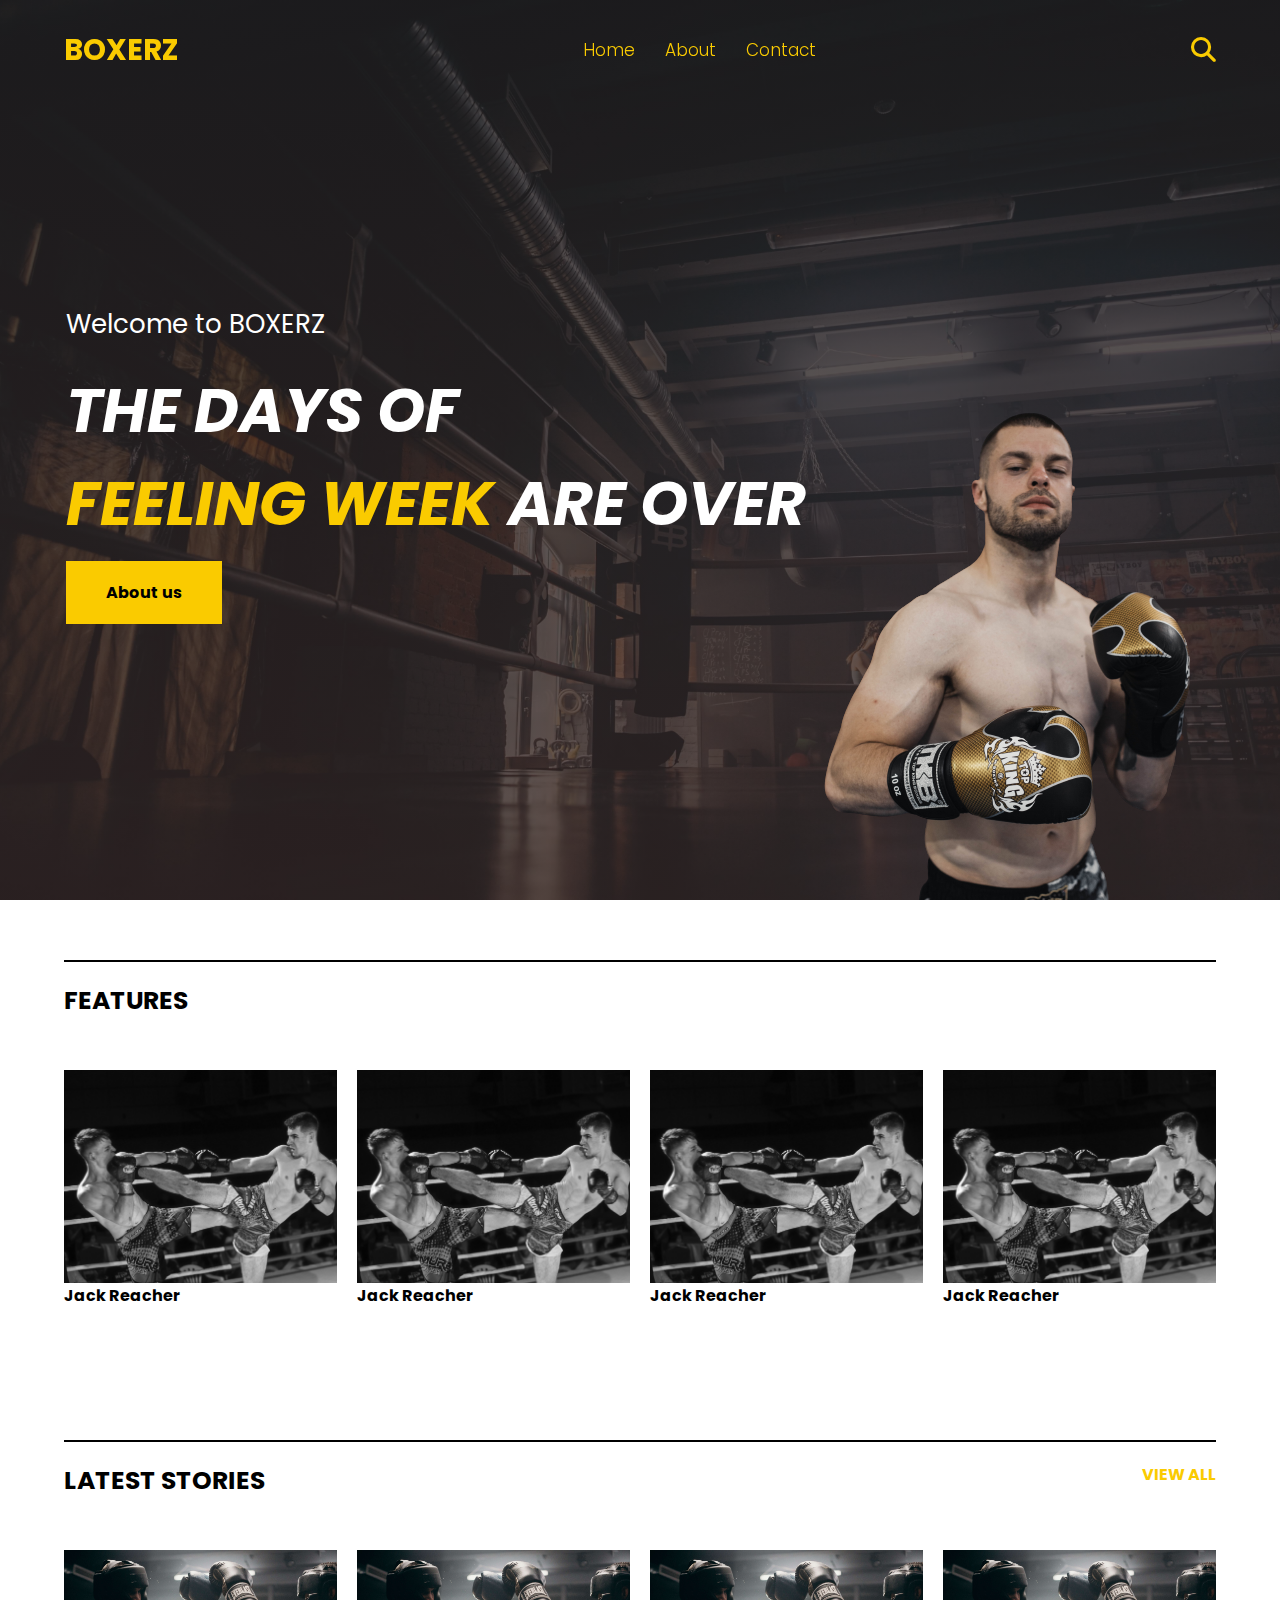
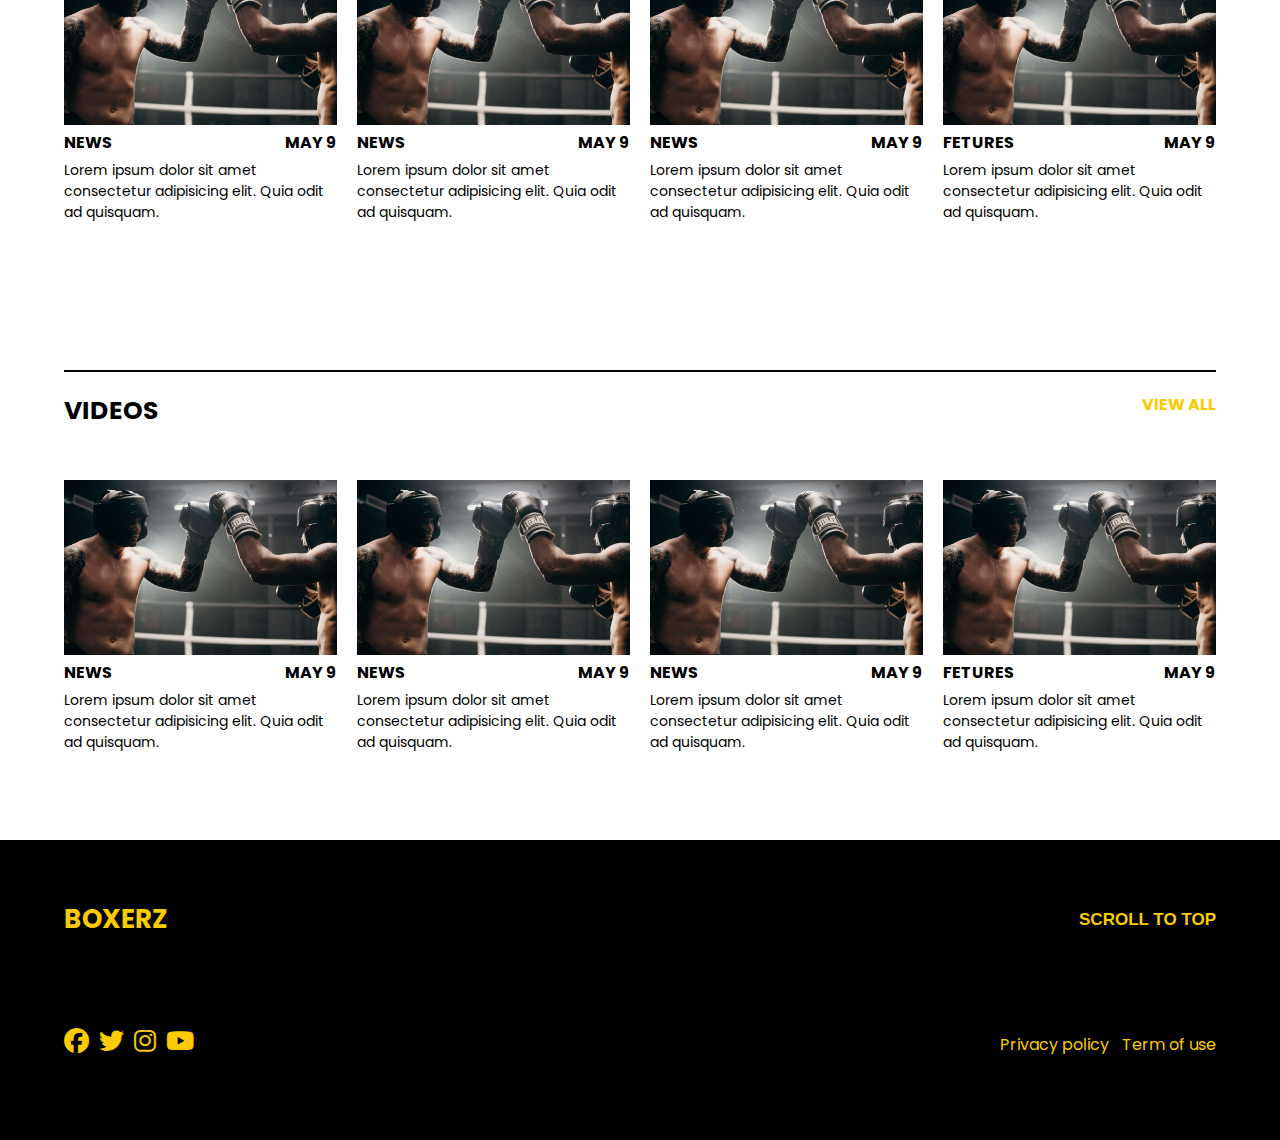
<file: index.html>
<!DOCTYPE html>
<html lang="en">

<head>
    <meta charset="UTF-8">
    <meta http-equiv="X-UA-Compatible" content="IE=edge">
    <meta name="viewport" content="width=device-width, initial-scale=1.0">
    <!-- Google fonts -->
    <link href="https://fonts.googleapis.com/css2?family=Poppins:wght@100;200;300;400;500;700&display=swap"
        rel="stylesheet">
    <!-- . -->
    <!-- Font awesome  -->
    <link rel="stylesheet" href="https://cdnjs.cloudflare.com/ajax/libs/font-awesome/6.2.1/css/all.min.css">
    <!-- . -->
    <!-- stylesheet -->
    <link rel="stylesheet" href="styles.css">
    <!-- . -->
    <!-- script -->
    <script src="script.js" defer></script>
    <!-- . -->
    <title>Boxerz</title>
</head>

<body>
    <header>
        <nav>
            <div class="title"><a href="" class="home__link">BOXERZ</a></div>
            <ul>
                <div class="nav__links">
                    <li><a href="#hero">Home</a></li>
                    <li><a href="/pages/about.html">About</a></li>
                    <li><a href="/pages/contact.html">Contact</a></li>
                </div>
            </ul>
            <div class="navigation__buttons">
                <button class="search">
                    <i class="fa-sharp fa-solid fa-magnifying-glass"></i>
                </button>
                <div class="search-box">
                    <i class="fa-sharp fa-solid search-icon fa-magnifying-glass"></i>
                    <input type="text" id="searchbox-input" placeholder="Search hear...">
                </div>
                <div class="hamburger__container">
                    <div class="hamburger__item hamburger__item--1"></div>
                    <div class="hamburger__item hamburger__item--2"></div>
                    <div class="hamburger__item hamburger__item--3"></div>
                </div>
            </div>
        </nav>
    </header>
    <main>
        <section class="hero" id="hero">
            <div class="hero__text--container">
                <div class="hero__text">
                    <span>Welcome to BOXERZ</span>
                    <h1>The days of <br /><span>feeling week</span> are over</h1>
                    <div class="about__link">
                        <a href="/pages/about.html">About us</a>
                    </div>
                </div>
            </div>
            <div class="hero__image--container">
                <img src="/images/img-4.png" alt="boxer">
            </div>
        </section>
        <section class="section featured" id="featured">
            <div class="section__grid">
                <div class="section__title">
                    <h1>Features</h1>
                </div>
                <div class="section__grid--items">
                    <div class="grid__item">
                        <div class="grid__image"></div>
                        <div class="grid__title">
                            <span>Jack Reacher</span>
                        </div>
                    </div>
                    <div class="grid__item">
                        <div class="grid__image"></div>
                        <div class="grid__title">
                            <span>Jack Reacher</span>
                        </div>
                    </div>
                    <div class="grid__item">
                        <div class="grid__image"></div>
                        <div class="grid__title">
                            <span>Jack Reacher</span>
                        </div>
                    </div>
                    <div class="grid__item">
                        <div class="grid__image"></div>
                        <div class="grid__title">
                            <span>Jack Reacher</span>
                        </div>
                    </div>
                </div>
            </div>
        </section>
        <section class="section stories" id="stories">
            <div class="section__grid">
                <div class="section__title">
                    <h1>Latest stories</h1>
                    <a href="#" class="view">View all</a>
                </div>
                <div class="section__grid--items">
                    <div class="grid__item">
                        <div class="grid__image"></div>
                        <div class="grid__title">
                            <div class="grid__date">
                                <span>News</span>
                                <span>may 9</span>
                            </div>
                            <div class="grid__news">
                                <p>Lorem ipsum dolor sit amet consectetur adipisicing elit. Quia odit ad quisquam.</p>
                            </div>
                        </div>
                    </div>
                    <div class="grid__item">
                        <div class="grid__image"></div>
                        <div class="grid__title">
                            <div class="grid__date">
                                <span>News</span>
                                <span>may 9</span>
                            </div>
                            <div class="grid__news">
                                <p>Lorem ipsum dolor sit amet consectetur adipisicing elit. Quia odit ad quisquam.</p>
                            </div>
                        </div>
                    </div>
                    <div class="grid__item">
                        <div class="grid__image"></div>
                        <div class="grid__title">
                            <div class="grid__date">
                                <span>News</span>
                                <span>may 9</span>
                            </div>
                            <div class="grid__news">
                                <p>Lorem ipsum dolor sit amet consectetur adipisicing elit. Quia odit ad quisquam.</p>
                            </div>
                        </div>
                    </div>
                    <div class="grid__item">
                        <div class="grid__image"></div>
                        <div class="grid__title">
                            <div class="grid__date">
                                <span>fetures</span>
                                <span>may 9</span>
                            </div>
                            <div class="grid__news">
                                <p>Lorem ipsum dolor sit amet consectetur adipisicing elit. Quia odit ad quisquam.</p>
                            </div>
                        </div>
                    </div>
                </div>
            </div>
        </section>
        <section class="section stories videos" id="stories">
            <div class="section__grid">
                <div class="section__title">
                    <h1>Videos</h1>
                    <a href="#" class="view">View all</a>
                </div>
                <div class="section__grid--items">
                    <div class="grid__item grid-1">
                        <div class="grid__image"></div>
                        <div class="grid__title">
                            <div class="grid__date">
                                <span>News</span>
                                <span>may 9</span>
                            </div>
                            <div class="grid__news">
                                <p>Lorem ipsum dolor sit amet consectetur adipisicing elit. Quia odit ad quisquam.</p>
                            </div>
                        </div>
                    </div>
                    <div class="grid__item grid-2">
                        <div class="grid__image"></div>
                        <div class="grid__title">
                            <div class="grid__date">
                                <span>News</span>
                                <span>may 9</span>
                            </div>
                            <div class="grid__news">
                                <p>Lorem ipsum dolor sit amet consectetur adipisicing elit. Quia odit ad quisquam.</p>
                            </div>
                        </div>
                    </div>
                    <div class="grid__item grid-3">
                        <div class="grid__image"></div>
                        <div class="grid__title">
                            <div class="grid__date">
                                <span>News</span>
                                <span>may 9</span>
                            </div>
                            <div class="grid__news">
                                <p>Lorem ipsum dolor sit amet consectetur adipisicing elit. Quia odit ad quisquam.</p>
                            </div>
                        </div>
                    </div>
                    <div class="grid__item grid-4">
                        <div class="grid__image"></div>
                        <div class="grid__title">
                            <div class="grid__date">
                                <span>fetures</span>
                                <span>may 9</span>
                            </div>
                            <div class="grid__news">
                                <p>Lorem ipsum dolor sit amet consectetur adipisicing elit. Quia odit ad quisquam.</p>
                            </div>
                        </div>
                    </div>
                </div>
            </div>
        </section>
    </main>
    <footer>
        <div class="footer">
    
            <div class="footer__title">
                <h1>BOXERZ</h1>
                <button class="footer__btn">SCROLL TO TOP</button>
            </div>
            <div class="footer__bottom">
                <div class="footer__social">
                    <div class="social__container">
                        <i class="fa-brands fa-facebook"></i>
                    </div>
                    <div class="social__container">
                        <i class="fa-brands fa-twitter"></i>
                    </div>
                    <div class="social__container">
                        <i class="fa-brands fa-instagram"></i>
                    </div>
                    <div class="social__container">
                        <i class="fa-brands fa-youtube"></i>
                    </div>
                </div>
                <div class="footer__link">
                    <a href="">Privacy policy</a>
                    <a href="">Term of use</a>
                </div>
            </div>
        </div>
    </footer>
</body>

</html>
</file>
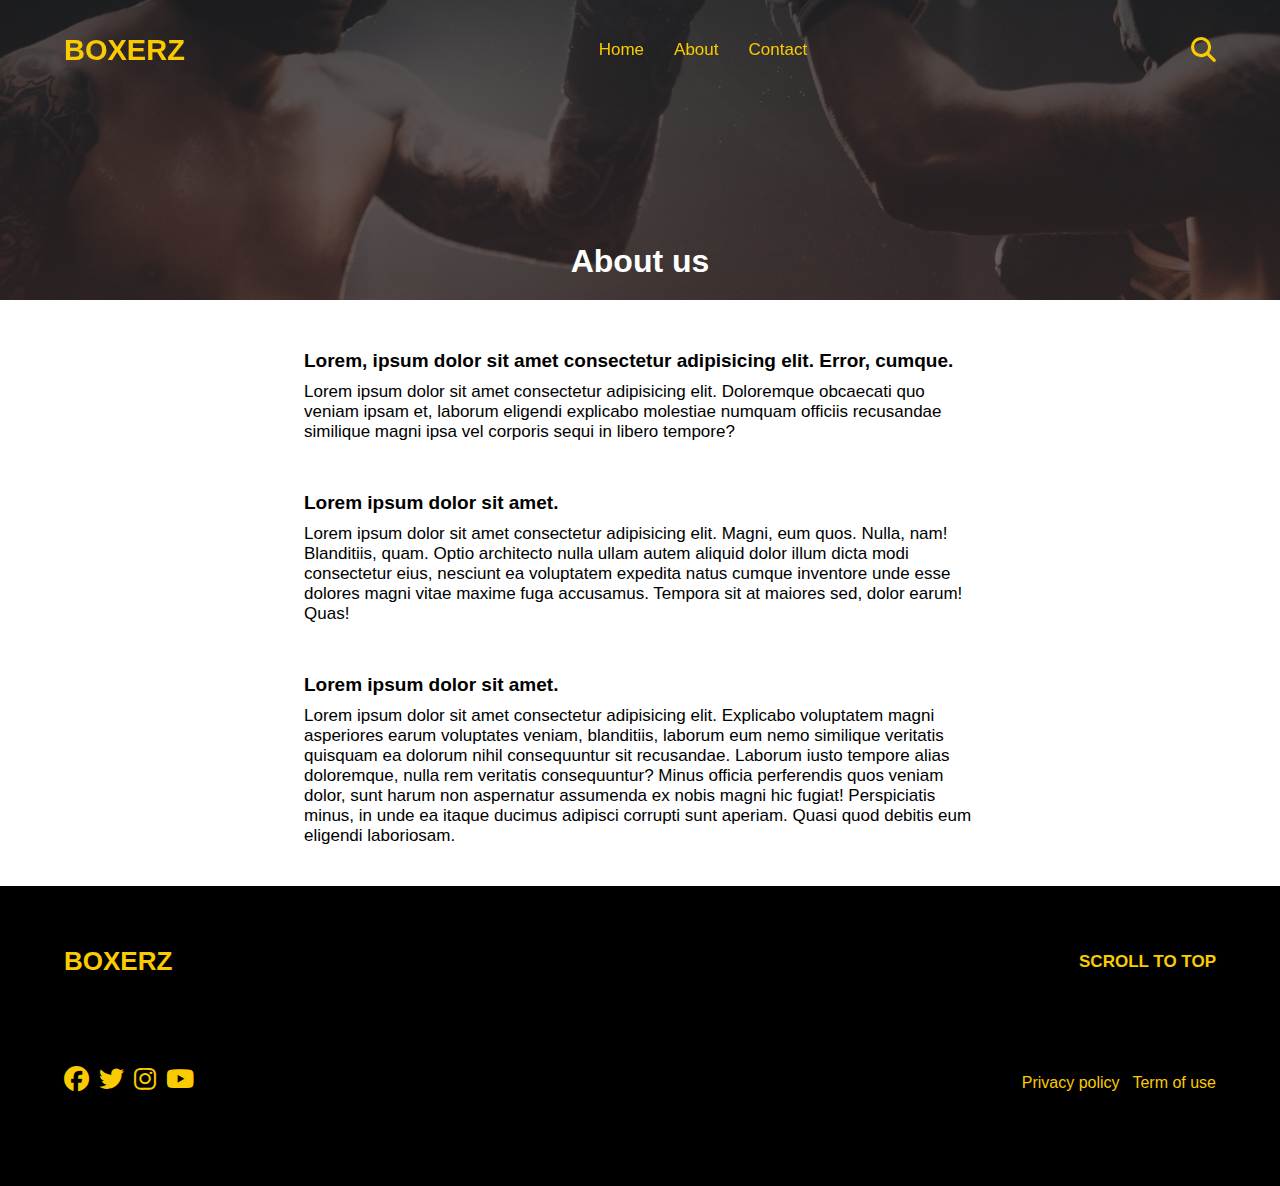
<file: pages/about.html>
<!DOCTYPE html>
<html lang="en">

<head>
    <meta charset="UTF-8">
    <meta http-equiv="X-UA-Compatible" content="IE=edge">
    <meta name="viewport" content="width=device-width, initial-scale=1.0">
    <!-- Font awesome  -->
    <link rel="stylesheet" href="https://cdnjs.cloudflare.com/ajax/libs/font-awesome/6.2.1/css/all.min.css">
    <!-- . -->
    <!-- stylesheet -->
    <link rel="stylesheet" href="/styles.css">
    <!-- . -->
    <!-- script -->
    <script src="/script.js" defer></script>
    <!-- . -->
    <title>Boxerz</title>
</head>

<body>
    <header>
        <nav>
            <div class="title"><a href="" class="home__link">BOXERZ</a></div>
            <ul>
                <div class="nav__links">
                    <li><a href="/index.html">Home</a></li>
                    <li><a href="#">About</a></li>
                    <li><a href="/pages/contact.html">Contact</a></li>
                </div>
            </ul>
            <div class="navigation__buttons">
                <button class="search">
                    <i class="fa-sharp fa-solid fa-magnifying-glass"></i>
                </button>
                <div class="search-box">
                    <i class="fa-sharp fa-solid search-icon fa-magnifying-glass"></i>
                    <input type="text" id="searchbox-input" placeholder="Search hear...">
                </div>
                <div class="hamburger__container">
                    <div class="hamburger__item hamburger__item--1"></div>
                    <div class="hamburger__item hamburger__item--2"></div>
                    <div class="hamburger__item hamburger__item--3"></div>
                </div>
            </div>
        </nav>
    </header>
    <main>
        <div class="article__image--container">
            <div class="article__image">
                <div class="article__image--title">
                    <h1>About us</h1>
                </div>
            </div>
        </div>
        <div class="article">
            <article>

                <h1>Lorem, ipsum dolor sit amet consectetur adipisicing elit. Error, cumque.</h1>
                <p>Lorem ipsum dolor sit amet consectetur adipisicing elit. Doloremque obcaecati quo veniam ipsam et,
                    laborum eligendi explicabo molestiae numquam officiis recusandae similique magni ipsa vel corporis
                    sequi
                    in libero tempore?</p>
            </article>
            <article>
                <h1>Lorem ipsum dolor sit amet.</h1>
                <p>Lorem ipsum dolor sit amet consectetur adipisicing elit. Magni, eum quos. Nulla, nam! Blanditiis,
                    quam. Optio architecto nulla ullam autem aliquid dolor illum dicta modi consectetur eius, nesciunt
                    ea voluptatem expedita natus cumque inventore unde esse dolores magni vitae maxime fuga accusamus.
                    Tempora sit at maiores sed, dolor earum! Quas!</p>
            </article>
            <article>
                <h1>Lorem ipsum dolor sit amet.</h1>
                <p>Lorem ipsum dolor sit amet consectetur adipisicing elit. Explicabo voluptatem magni asperiores earum
                    voluptates veniam, blanditiis, laborum eum nemo similique veritatis quisquam ea dolorum nihil
                    consequuntur sit recusandae. Laborum iusto tempore alias doloremque, nulla rem veritatis
                    consequuntur? Minus officia perferendis quos veniam dolor, sunt harum non aspernatur assumenda ex
                    nobis magni hic fugiat! Perspiciatis minus, in unde ea itaque ducimus adipisci corrupti sunt
                    aperiam. Quasi quod debitis eum eligendi laboriosam.</p>
            </article>

        </div>
    </main>
    <footer>
        <div class="footer">

            <div class="footer__title">
                <h1>BOXERZ</h1>
                <button class="footer__btn">SCROLL TO TOP</button>
            </div>
            <div class="footer__bottom">
                <div class="footer__social">
                    <div class="social__container">
                        <i class="fa-brands fa-facebook"></i>
                    </div>
                    <div class="social__container">
                        <i class="fa-brands fa-twitter"></i>
                    </div>
                    <div class="social__container">
                        <i class="fa-brands fa-instagram"></i>
                    </div>
                    <div class="social__container">
                        <i class="fa-brands fa-youtube"></i>
                    </div>
                </div>
                <div class="footer__link">
                    <a href="">Privacy policy</a>
                    <a href="">Term of use</a>
                </div>
            </div>
        </div>
    </footer>
</body>

</html>
</file>
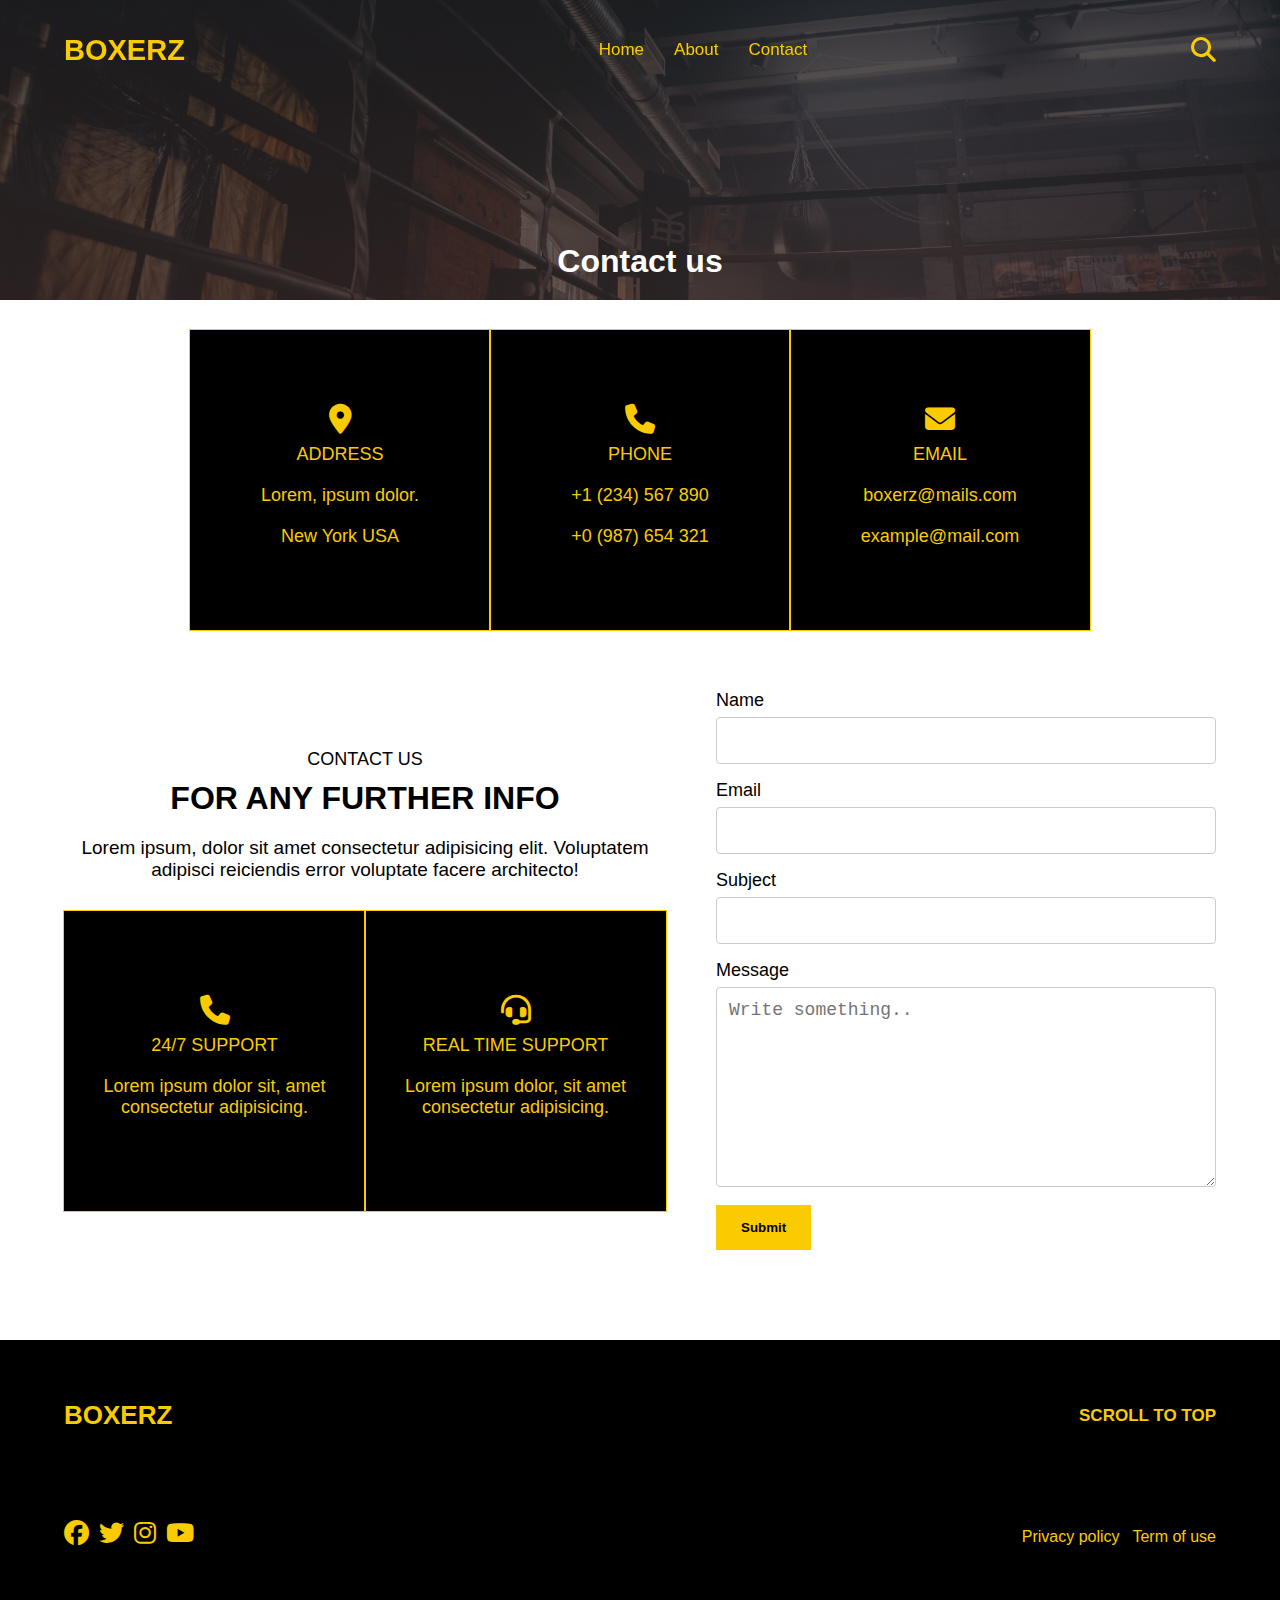
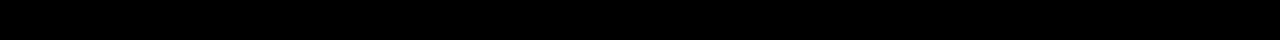
<file: pages/contact.html>
<!DOCTYPE html>
<html lang="en">

<head>
    <meta charset="UTF-8">
    <meta http-equiv="X-UA-Compatible" content="IE=edge">
    <meta name="viewport" content="width=device-width, initial-scale=1.0">
    <!-- Font awesome  -->
    <link rel="stylesheet" href="https://cdnjs.cloudflare.com/ajax/libs/font-awesome/6.2.1/css/all.min.css">
    <!-- . -->
    <!-- stylesheet -->
    <link rel="stylesheet" href="/styles.css">
    <!-- . -->
    <!-- script -->
    <script src="/script.js" defer></script>
    <!-- . -->
    <title>Boxerz</title>
</head>

<body>
    <header>
        <nav>
            <div class="title"><a href="" class="home__link">BOXERZ</a></div>
            <ul>
                <div class="nav__links">
                    <li><a href="/index.html">Home</a></li>
                    <li><a href="/pages/about.html">About</a></li>
                    <li><a href="#">Contact</a></li>
                </div>
            </ul>
            <div class="navigation__buttons">
                <button class="search">
                    <i class="fa-sharp fa-solid fa-magnifying-glass"></i>
                </button>
                <div class="search-box">
                    <i class="fa-sharp fa-solid search-icon fa-magnifying-glass"></i>
                    <input type="text" id="searchbox-input" placeholder="Search hear...">
                </div>
                <div class="hamburger__container">
                    <div class="hamburger__item hamburger__item--1"></div>
                    <div class="hamburger__item hamburger__item--2"></div>
                    <div class="hamburger__item hamburger__item--3"></div>
                </div>
            </div>
        </nav>
    </header>
    <main>
        <div class="contact article__image--container">
            <div class="contact article__image">
                <div class="contact article__image--title">
                    <h1>Contact us</h1>
                </div>
            </div>
        </div>
        <div class="contact-reach">
            <div class="contact__info">
                <div class="contact__item">
                    <div class="contact__icon">
                        <i class="fa-solid fa-location-dot"></i>
                    </div>
                    <span>ADDRESS</span>
                    <span>Lorem, ipsum dolor.</span>
                    <span>New York USA</span>
                </div>
                <div class="contact__item">
                    <div class="contact__icon">
                        <i class="fa-solid fa-phone"></i>
                    </div>
                    <span>PHONE</span>
                    <span>+1 (234) 567 890</span>
                    <span>+0 (987) 654 321</span>
                </div>
                <div class="contact__item">
                    <div class="contact__icon">
                        <i class="fa-solid fa-envelope"></i>
                    </div>
                    <span>EMAIL</span>
                    <span>boxerz@mails.com</span>
                    <span>example@mail.com</span>
                </div>
            </div>

            <div class="contact__form">
                <div class="contact__form--title">
                    <div class="contact__form--text">
                        <span>CONTACT US</span>
                        <h1>FOR ANY FURTHER INFO</h1>
                        <p>Lorem ipsum, dolor sit amet consectetur adipisicing elit. Voluptatem adipisci reiciendis
                            error
                            voluptate facere architecto!
                        </p>
                    </div>
                    <div class="contact__title--container contact__info">
                        <div class="contact__item support">
                            <div class="contact__icon">
                            <i class="fa-solid fa-phone"></i>
                            </div>
                            <span>24/7 SUPPORT</span>
                            <span>Lorem ipsum dolor sit, amet consectetur adipisicing.</span>
                        </div>
                        <div class="contact__item support">
                            <div class="contact__icon">
                            <i class="fa-solid fa-headset"></i>
                            </div>
                            <span>REAL TIME SUPPORT</span>
                            <span>Lorem ipsum dolor, sit amet consectetur adipisicing.</span>
                        </div>
                    </div>
                </div>
                <div class="form__container">
                    <form action="">
                        <div class="form__input">
                            <label for="name">Name</label>
                            <input type="text" name="name">
                        </div>
                        <div class="form__input">
                            <label for="email">Email</label>
                            <input type="email" name="email">
                        </div>
                        <div class="form__input">
                            <label for="subject">Subject</label>
                            <input type="text" name="subject">
                        </div>
                        <div class="form__input">
                            <label for="subject">Message</label>
                            <textarea id="subject" name="subject" placeholder="Write something.."></textarea>
                        </div>
                        <button type="submit">Submit</button>
                    </form>
                </div>
            </div>
        </div>
    </main>
    <footer>
        <div class="footer">
    
            <div class="footer__title">
                <h1>BOXERZ</h1>
                <button class="footer__btn">SCROLL TO TOP</button>
            </div>
            <div class="footer__bottom">
                <div class="footer__social">
                    <div class="social__container">
                        <i class="fa-brands fa-facebook"></i>
                    </div>
                    <div class="social__container">
                        <i class="fa-brands fa-twitter"></i>
                    </div>
                    <div class="social__container">
                        <i class="fa-brands fa-instagram"></i>
                    </div>
                    <div class="social__container">
                        <i class="fa-brands fa-youtube"></i>
                    </div>
                </div>
                <div class="footer__link">
                    <a href="">Privacy policy</a>
                    <a href="">Term of use</a>
                </div>
            </div>
        </div>
    </footer>
</body>

</html>
</file>
<file: styles.css>
* {
  margin: 0;
  padding: 0;
  box-sizing: border-box;
  list-style: none;
  text-decoration: none;
}

:root {
  /* COLORS */
  --color-0: #000;
  --color-1: #fff;
  --color-2: #facb00;

  /* FONTS */
  --poppins: "Poppins", sans-serif;
}

html {
  font-size: 62.5%;
  scroll-behavior: smooth;
}

html,
body {
  min-height: 100vh;
  height: 100%;
  font-family: var(--poppins);
}

h1,
h2,
h3,
h4,
h5,
a {
  font-size: 1.6rem;
}

/* header styles */

header {
  width: 100%;
  height: 10rem;
  position: fixed;
  z-index: 10000;
  transition: all 0.3s ease;
}

header.sticky {
  background-color: var(--color-2);
  height: 7rem;
}

/* nav styles */

nav {
  width: 90%;
  max-width: 160rem;
  height: inherit;
  margin: auto;
  display: flex;
  justify-content: space-between;
  align-items: center;
}

.home__link {
  font-size: clamp(1.8rem, 2.5vw, 2.9rem);
  position: relative;
  z-index: 10;
  font-weight: bold;
  font-weight: 700;
  color: var(--color-2);
}

.home__link.sticky {
  color: var(--color-0);
}

.home__link.active {
  color: var(--color-2);
}

/* nav link styles */

ul {
  position: absolute;
  width: 100%;
  height: 1000vh;
  background-color: var(--color-0);
  left: 0;
  display: flex;
  flex-direction: column;
  justify-content: center;
  align-items: center;
  transition: all 0.3s ease;
  opacity: 0;
  visibility: hidden;
}

ul.active {
  opacity: 1;
  visibility: visible;
}

.nav__links {
  margin-top: 165%;
  transition: 0.3s all cubic-bezier(0.89, -0.01, 0, 0.96);
  transform: translateY(100px);
  opacity: 0;
  visibility: hidden;
  text-align: center;
}

.nav__links.open {
  opacity: 0;
  visibility: hidden;
}

.nav__links.active {
  transition-delay: 0.01s;
  transform: translateY(0);
  opacity: 1;
  visibility: visible;
}

li {
  position: relative;
  margin: 0.5rem 0;
}

li a {
  color: var(--color-2);
  font-size: 3.5rem;
}

.navigation__buttons {
  display: flex;
  gap: 3rem;
}

.search {
  border: none;
  background-color: transparent;
}

.search i {
  font-size: 2.5rem;
  color: var(--color-2);
}

.search i.sticky {
  color: var(--color-0);
}

.search-box {
  position: absolute;
  width: 90%;
  max-width: 50rem;
  right: 50%;
  height: 4rem;
  top: 7rem;
  transform: translateX(50%);
  opacity: 0;
  visibility: hidden;
  transition: 0.3s all linear;
}

.search-box.open {
  opacity: 1;
  visibility: visible;
}

.search-box .search-icon {
  position: absolute;
  left: 1.5rem;
  top: 50%;
  transform: translateY(-50%);
  font-size: 1.5rem;
}

#searchbox-input {
  height: 100%;
  width: 100%;
  border: none;
  outline: none;
  padding: 0 1.5rem 0 4.5rem;
  margin: 0 auto;
  background-color: yellow;
  outline: 1px solid;
}

/* Hamburger styles */

.hamburger__container {
  width: 3rem;
  height: 3rem;
  display: flex;
  align-items: center;
  justify-content: center;
  flex-direction: column;
  cursor: pointer;
  z-index: 10;
}

.hamburger__container.open {
  transition: 0.3s all linear;
  opacity: 0;
  visibility: hidden;
  display: none;
}

.hamburger__item {
  width: 100%;
  height: 0.17rem;
  margin: 0.45rem 0;
  background-color: var(--color-2);
  transition: all 0.2s ease-in-out;
}

.hamburger__item.sticky {
  background-color: var(--color-0);
}

.hamburger__item.active {
  background-color: var(--color-2);
}

.hamburger__item--1.active {
  transform: rotate(43deg) translate(4px, 4px);
}

.hamburger__item--2.active {
  display: none;
}

.hamburger__item--3.active {
  transform: rotate(-45deg) translate(4px, -3px);
}

main {
  width: 100%;
}

section {
  width: 100%;
  padding: 0 5%;
}

/* hero styles */

.hero {
  width: 100%;
  padding: 0 5%;
  min-height: 100vh;
  height: 100%;
  background: linear-gradient(rgba(34, 32, 34, 0.8), rgba(56, 41, 41, 0.733)),
    url("./images/img-2.jpg");
  background-position: center;
  background-size: cover;
  background-repeat: no-repeat;
  overflow: hidden;
}

.hero__text--container {
  padding-top: 30%;
}

.hero__text span {
  font-size: clamp(1.8rem, 2.5vw, 2.6rem);
  color: var(--color-1);
}

.hero__text h1 {
  margin-top: 2rem;
  font-size: clamp(4rem, 4.8vw, 7.9rem);
  text-transform: uppercase;
  font-style: italic;
  color: var(--color-1);
}

.hero__text h1 span {
  font-size: clamp(4rem, 4.8vw, 7.9rem);
  text-transform: uppercase;
  font-style: italic;
  color: var(--color-2);
}

.hero__image--container img {
  margin-bottom: -2rem;
}

.about__link {
  margin-top: 3rem;
}

.about__link a {
  padding: 2rem 4rem;
  background: var(--color-2);
  color: var(--color-0);
  font-weight: bold;
}

.section {
  padding: 6rem 0 3rem;
}

.section__grid {
  border-top: 2px solid var(--color-0);
  max-width: 160rem;
  margin: auto;
}

.section__title {
  /* padding: 2rem 0; */
  padding: 1.5rem 5%;
  text-transform: uppercase;
  display: flex;
  justify-content: space-between;
}

.section__title a {
  font-size: 1.6rem;
  font-weight: bold;
  color: var(--color-2);
}

.section__title h1 {
  font-size: clamp(1.8rem, 2vw, 2.5rem);
}

.section__grid--items {
  display: grid;
  grid-template-columns: repeat(auto-fit, minmax(250px, 1fr));
  grid-gap: 20px;
  grid-auto-rows: 25rem;
  padding: 2rem 0;
}

.grid__image {
  /* outline: 1px solid red; */
  height: 85%;
  background-image: url("/images/img-1.jpg");
  background-size: cover;
  background-repeat: no-repeat;
  background-position: center;
  background-color: ghostwhite;
}

.grid__title {
  padding: 0 5%;
}

.grid__title span {
  font-size: 1.6rem;
  display: block;
  /* margin-top: 1.2rem; */
  font-weight: bold;
}

.stories .section__grid--items {
  grid-auto-rows: 30rem;
}

.stories .grid__image {
  /* height: 60%; */
  height: 70%;
  background-image: url("/images/img-3.jpg");
  background-size: cover;
  background-repeat: no-repeat;
  background-position: center;
  background-color: ghostwhite;
}

.stories .grid__date {
  display: flex;
  justify-content: space-between;
  padding: 0.5rem 0;
}

.stories .grid__date span {
  font-size: 1.6rem;
  text-transform: uppercase;
  font-weight: bold;
}

.stories .grid__news {
  font-size: 1.4rem;
}

/* about page  */

.article__image--container {
  height: 30rem;
  background: linear-gradient(rgba(34, 32, 34, 0.8), rgba(56, 41, 41, 0.733)),
    url("./images/img-3.jpg");
  background-size: cover;
  background-repeat: no-repeat;
  background-position: center;
  background-color: ghostwhite;
  padding: 2rem 5%;
  display: flex;
  align-items: end;
  justify-content: center;
}

.article {
  /* height: 30rem; */
  padding: 2rem 5%;
  max-width: 80rem;
  margin: 0 auto;
}

.article article {
  padding: 2rem 0;
}

.article h1 {
  font-weight: bold;
  padding: 1rem 0;
  font-size: clamp(1.5rem, 2.5vw, 1.9rem);
}

.article p {
  font-size: clamp(1.5rem, 2.5vw, 1.7rem);
}

.article__image--title h1 {
  font-size: clamp(2.8rem, 2.5vw, 3.5rem);
  color: white;
}

/* contact page*/

.contact.article__image--container {
  background: linear-gradient(rgba(34, 32, 34, 0.8), rgba(56, 41, 41, 0.733)),
    url("./images/img-2.jpg");
  background-size: cover;
  background-repeat: no-repeat;
  background-position: center;
  background-color: ghostwhite;
}

.contact-reach {
  padding: 3rem 5%;
}

.contact__info {
  display: flex;
  outline: 1px solid var(--color-2);
  max-width: 90rem;
  flex-direction: column;
  margin: auto;
  background-color: var(--color-0);
  /* height: 100%; */
}

.contact__item {
  width: 100%;
  height: 30rem;
  outline: 1px solid var(--color-2);
  padding: 2rem;
  display: flex;
  align-items: center;
  flex-direction: column;
  justify-content: center;
  color: var(--color-2);
}

.contact__item .contact__icon span {
  margin: 1rem;
}

.contact__item span {
  display: block;
  font-size: clamp(1.5rem, 2.5vw, 1.8rem);
  padding: 1rem 0;
}

.support span {
  text-align: center;
}

.contact__icon i {
  font-size: 3rem;
}

.contact__form--title {
  padding: 3rem 0;
}

.contact__form--text {
  padding: 2rem 0;
  text-align: center;
}

.contact__form--text span,
.contact__form--text h1,
.contact__form--text p {
  padding: 1rem 0;
}

.contact__form--title span {
  font-size: clamp(1.6rem, 2.5vw, 1.8rem);
}

.contact__form--title h1 {
  font-size: clamp(1.9rem, 2.5vw, 3.8rem);
}

.contact__form--title p {
  font-size: clamp(1.6rem, 2.5vw, 1.9rem);
}

/* contact from */

.form__container {
  max-width: 50rem;
  margin: 3rem auto;
  width: 100%;
}

label {
  font-size: clamp(1.6rem, 2.5vw, 1.8rem);
}

input[type="text"],
input[type="email"],
textarea {
  width: 100%;
  padding: 1.2rem;
  border: 1px solid #ccc;
  border-radius: 0.4rem;
  margin-top: 0.6rem;
  margin-bottom: 1.6rem;
  resize: vertical;
  font-size: clamp(1.6rem, 2.5vw, 1.8rem);
}

textarea {
  height: 20rem;
}

button[type="submit"] {
  background-color: var(--color-2);
  color: var(--color-0);
  padding: 1.5rem 2.5rem;
  font-weight: bold;
  border: none;
  cursor: pointer;
}

button[type="submit"]:hover {
  background-color: #45a049;
}

/* Footer */
footer {
  width: 100%;
  background-color: var(--color-0);
  height: 30rem;
  position: relative;
  bottom: 0;
  padding: 6rem 5%;
}

.footer {
  max-width: 160rem;
  margin: auto;
}

footer h1 {
  font-size: clamp(1.8rem, 2.5vw, 2.6rem);
  color: var(--color-2);
}

.footer__title {
  display: flex;
  justify-content: space-between;
  margin-bottom: 3rem;
}

.footer__title button {
  border: none;
  background: transparent;
  color: var(--color-2);
  font-weight: bold;
  font-size: 1.7rem;
}

.footer__bottom {
  padding: 3rem 0;
  display: flex;
  flex-direction: column;
  align-items: center;
  justify-content: center;
  /* justify-content: space-between;
  align-items: baseline; */
}

.footer__social {
  margin-top: 3rem;
  display: flex;
}

.social__container {
  margin-right: 1rem;
}

.social__container i {
  font-size: 2.5rem;
  color: var(--color-2);
}

.footer__link a {
  padding-left: 1rem;
  color: var(--color-2);
}

@media screen and (min-width: 500px) {


  .grid__title {
    padding: 0;
  }

  .section {
    padding: 6rem 5% 3rem;
  }

  .section__title {
    padding: 2rem 0;
  }

  .section__grid--items {
    padding: 3rem 0;
  }

  .stories .grid__item {
    height: 25rem;
  }

  .stories .grid__image {
    height: 70%;
  }
}

@media screen and (min-width: 768px) {
  /* nav link styles */
  ul {
    position: initial;
    height: initial;
    width: initial;
    transition: none;
    transform: none;
    opacity: 1;
    visibility: visible;
    background-color: initial;
  }

  li a {
    /* color: var(--white); */
    font-size: 1.7rem;
    margin-left: 3rem;
    font-weight: 300;
  }

  

  .nav__links {
    margin-top: 0;
    visibility: visible;
    opacity: 1;
    transition: none;
    transform: none;
    display: flex;
  }

  .hamburger__container {
    display: none;
  }

    .nav__links.sticky a {
    color: var(--color-0);
  }

  /* Hero styles */

  .hero {
    display: flex;
    align-items: center;
    justify-content: center;
  }

  .hero__text {
    margin-top: 1rem;
  }

  .hero__image--container {
    margin-top: 4.5rem;
  }

  .hero__text--container {
    padding-top: 0;
  }

  /* contact from  */

  .contact__info {
    flex-direction: row;
  }

  .contact__form {
    display: flex;
    justify-content: space-between;
    gap: 5rem;
    padding: 3rem 0;
    align-items: center;
  }

  .footer__bottom {
    padding: 3rem 0;
    display: flex;
    flex-direction: row;
    justify-content: space-between;
    align-items: baseline;
  }
}

@media screen and (min-height: 800px) {
  .hero__image--container img {
    margin-bottom: -100%;
  }
}
</file>
